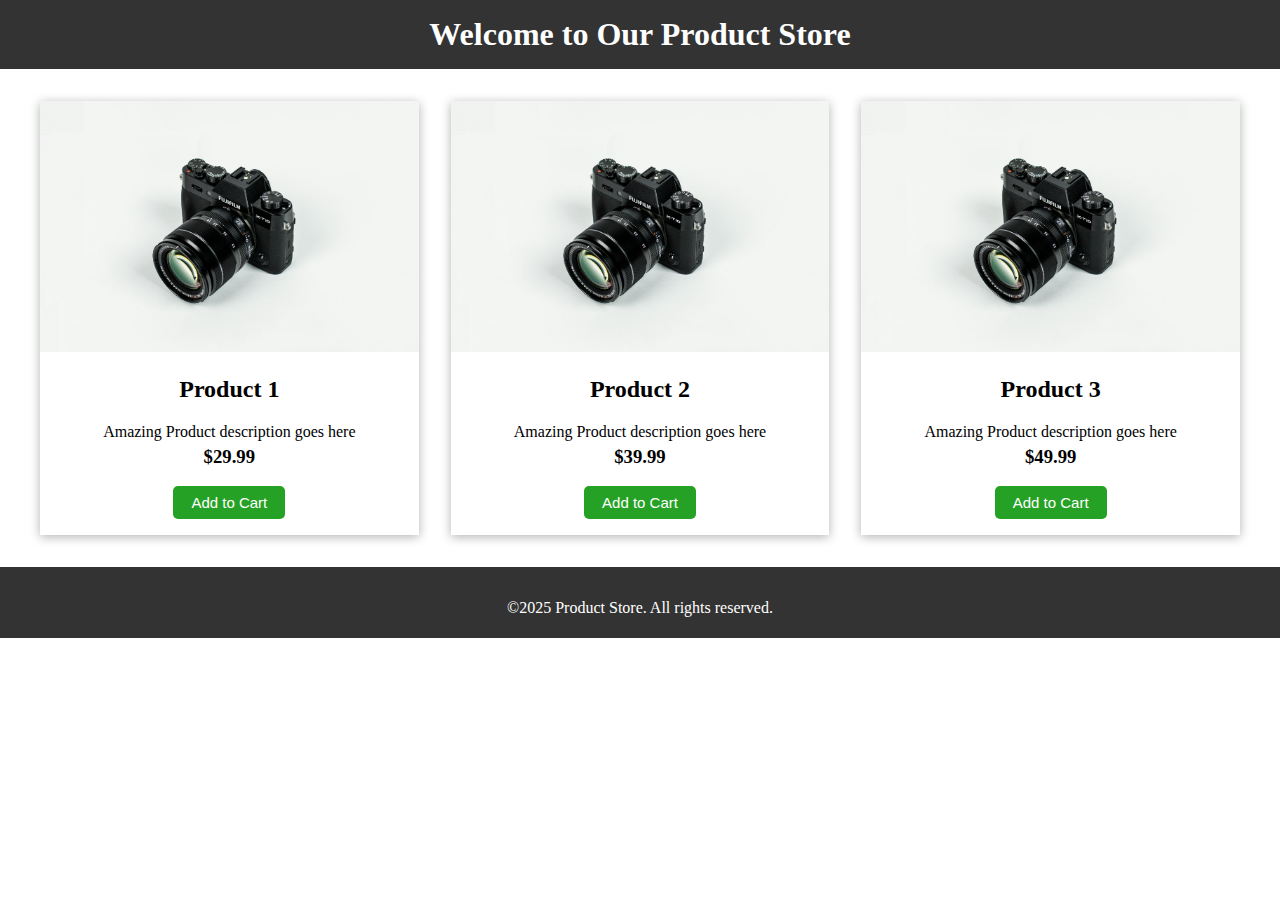
<file: index.html>
<!DOCTYPE html>
<html lang="en">
<head>
  <meta charset="UTF-8">
  <title>Product Selling Website</title>
  <style>
     body {
      margin: 0;
      padding: 0;
    }

    .productimage {
      height: auto;
      width: 100%;
    }

    .first-header {
      background-color: #333;
      color: white;
      padding: 1rem;
      text-align: center;
    }

    h1 {
      padding: 0;
      margin: 0;
    }

    h3 {
      margin-top: 5px;
    }

    p {
      margin-bottom: 5px;
    }

    #add-to-cart {
      background-color: rgb(37, 162, 37);
      color: white;
      border: none;
      padding: 8px 18px 8px 18px;
      border-radius: 5px;
      font-size: 15px;
      cursor: pointer;
    }

    #add-to-cart:hover {
      background-color: green;
    }

    .first-container {
      box-shadow: 0px 2px 10px  rgba(0, 0, 0, 0.3);
    }

    .sub-container {
      margin: 1rem;
    }

    .container {
      display: grid;
      grid-template-columns: repeat(auto-fit,minmax(300px,1fr));
      gap: 2rem;
      text-align: center;
    }

    #footer-end {
      background-color: #333;
      text-align: center;
      color: white;
      padding: 1rem;
    }

    footer {
      margin: 0;
      padding: 0;
    }

    .head-container {
      max-width: 1200px;
      margin: 2rem auto;
      padding: 0px 1rem; 
    }
  </style>
</head>
<body>
  <header class="first-header">
    <h1>Welcome to Our Product Store</h1>
  </header>
  <div class="head-container">
    <div class="container">
      <div class="first-container">
        <img class="productimage" src="pexels-madebymath-90946.jpg" alt="a image">
        <div class="sub-container">
          <h2>Product 1</h2>
          <p>Amazing Product description goes here</p>
          <h3>$29.99</h3>
          <button id="add-to-cart">Add to Cart</button>
        </div>
      </div>
      <div class="first-container">
        <img class="productimage" src="pexels-madebymath-90946.jpg" alt="a image">
        <div class="sub-container">
          <h2>Product 2</h2>
          <p>Amazing Product description goes here</p>
          <h3>$39.99</h3>
          <button id="add-to-cart">Add to Cart</button>
        </div>
      </div>
      <div class="first-container">
        <img class="productimage" src="pexels-madebymath-90946.jpg" alt="a image">
        <div class="sub-container">
          <h2>Product 3</h2>
          <p>Amazing Product description goes here</p>
          <h3>$49.99</h3>
          <button id="add-to-cart">Add to Cart</button>
        </div>
      </div>
    </div>
  </div>
  <footer id="footer-end">
    <p>©2025 Product Store. All rights reserved.</p>
  </footer>
</body>
</html>
</file>
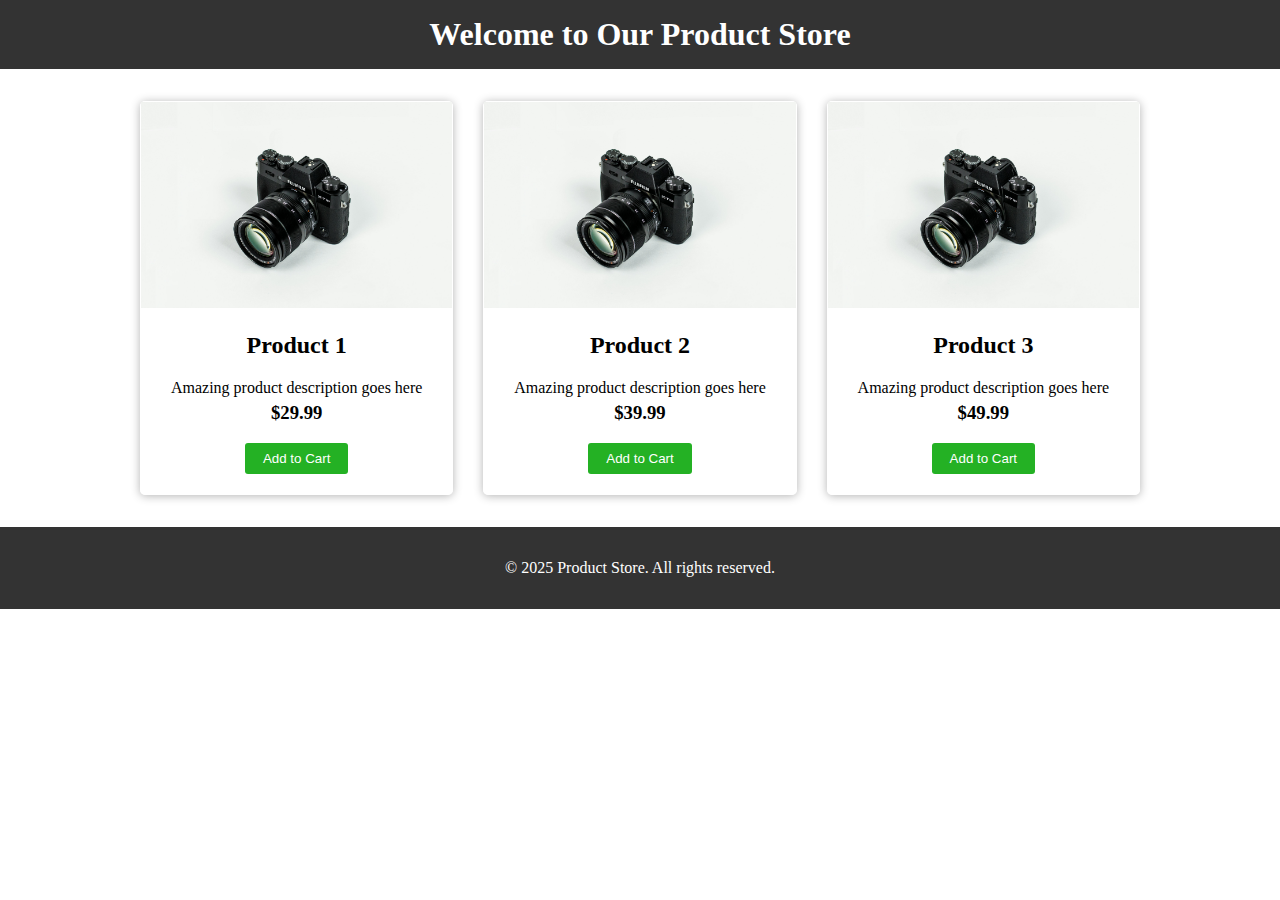
<file: index1.html>
<!DOCTYPE html>
<html lang="en">
<head>
  <meta charset="UTF-8">
  <title>Product Store</title>
  <link rel="stylesheet" href="index1.css">
</head>
<body>
<header>
  <h1>Welcome to Our Product Store</h1>
</header>
<div class="maincontainer">
  <div class="container">
    <div class="product-1">
      <img class="productimage" src="pexels-madebymath-90946.jpg" alt="a product">
      <h2>Product 1</h2>
      <p>Amazing product description goes here</p>
      <h3>$29.99</h3>
      <button id="add-to-cart">Add to Cart</button>
    </div>
    <div class="product-1">
      <img class="productimage" src="pexels-madebymath-90946.jpg" alt="a product">
      <h2>Product 2</h2>
      <p>Amazing product description goes here</p>
      <h3>$39.99</h3>
      <button id="add-to-cart">Add to Cart</button>
    </div>
    <div class="product-1">
      <img class="productimage" src="pexels-madebymath-90946.jpg" alt="a product">
      <h2>Product 3</h2>
      <p>Amazing product description goes here</p>
      <h3>$49.99</h3>
      <button id="add-to-cart">Add to Cart</button>
    </div>
  </div>
</div>

<footer>
  <p>© 2025 Product Store. All rights reserved.</p>
</footer>

</body>
</html>
</file>
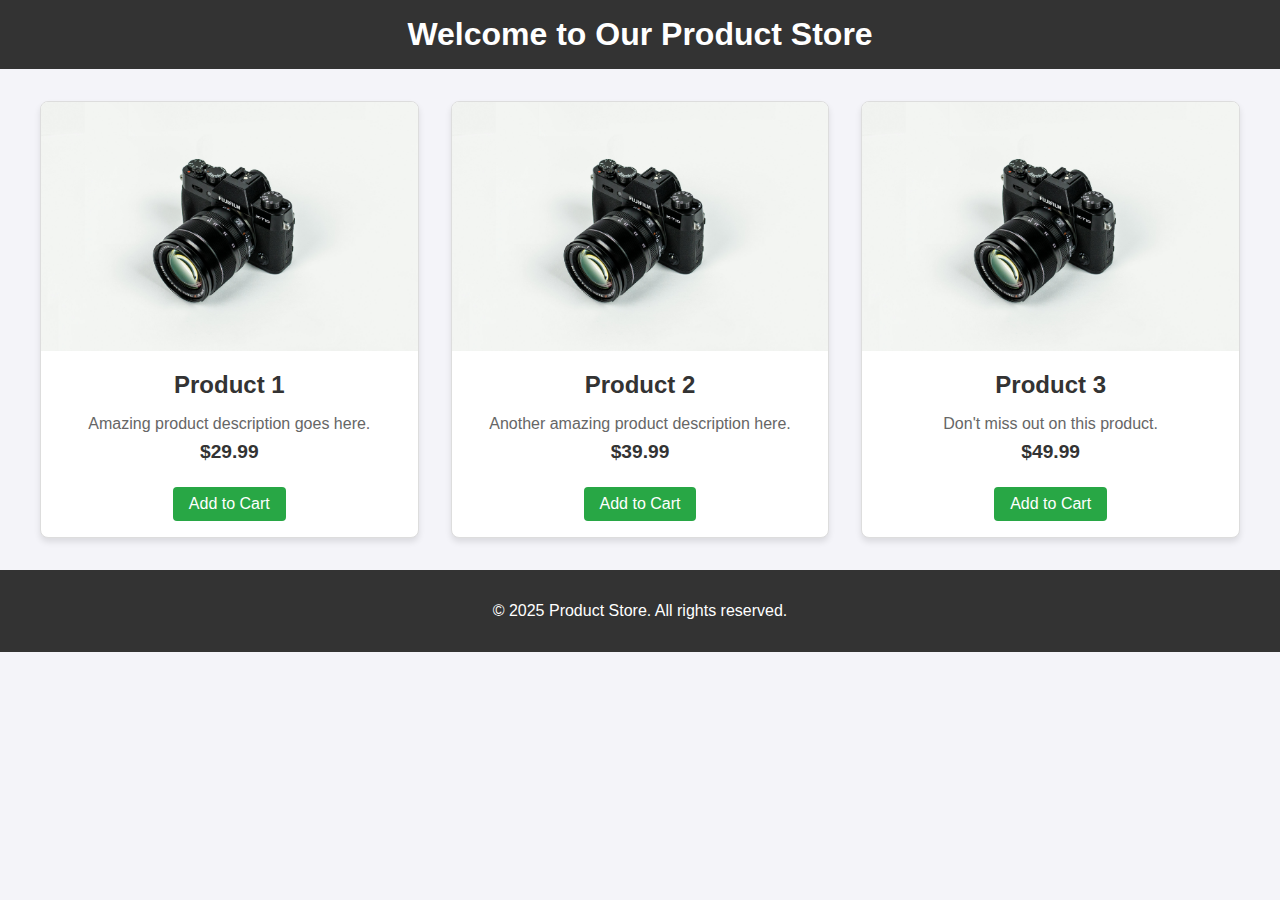
<file: solution.html>
<!DOCTYPE html>
<html lang="en">
<head>
    <meta charset="UTF-8">
    <meta name="viewport" content="width=device-width, initial-scale=1.0">
    <title>Product Store</title>
    <style>
        body {
            font-family: Arial, sans-serif;
            margin: 0;
            padding: 0;
            background-color: #f4f4f9;
            color: #333;
        }
        header {
            background-color: #333;
            color: #fff;
            padding: 1rem 0;
            text-align: center;
        }
        header h1 {
            margin: 0;
        }
        .container {
            max-width: 1200px;
            margin: 2rem auto;
            padding: 0 1rem;
        }
        .products {
            display: grid;
            grid-template-columns: repeat(auto-fit, minmax(300px, 1fr));
            gap: 2rem;
        }
        .product {
            background: #fff;
            border: 1px solid #ddd;
            border-radius: 8px;
            box-shadow: 0 4px 6px rgba(0, 0, 0, 0.1);
            overflow: hidden;
            text-align: center;
        }
        .product img {
            width: 100%;
            height: auto;
        }
        .product h2 {
            font-size: 1.5rem;
            margin: 1rem 0;
        }
        .product p {
            font-size: 1rem;
            color: #666;
            margin: 0.5rem 1rem;
        }
        .product .price {
            font-size: 1.2rem;
            font-weight: bold;
            color: #333;
        }
        .product button {
            background-color: #28a745;
            color: #fff;
            border: none;
            padding: 0.5rem 1rem;
            margin: 1rem 0;
            border-radius: 4px;
            cursor: pointer;
            font-size: 1rem;
        }
        .product button:hover {
            background-color: #218838;
        }
        footer {
            text-align: center;
            padding: 1rem 0;
            background-color: #333;
            color: #fff;
            margin-top: 2rem;
        }
    </style>
</head>
<body>
    <header>
        <h1>Welcome to Our Product Store</h1>
    </header>
    <div class="container">
        <div class="products">
            <div class="product">
                <img src="./pexels-madebymath-90946.jpg" alt="Product 1">
                <h2>Product 1</h2>
                <p>Amazing product description goes here.</p>
                <p class="price">$29.99</p>
                <button>Add to Cart</button>
            </div>
            <div class="product">
                <img src="./pexels-madebymath-90946.jpg" alt="Product 2">
                <h2>Product 2</h2>
                <p>Another amazing product description here.</p>
                <p class="price">$39.99</p>
                <button>Add to Cart</button>
            </div>
            <div class="product">
                <img src="./pexels-madebymath-90946.jpg" alt="Product 3">
                <h2>Product 3</h2>
                <p>Don't miss out on this product.</p>
                <p class="price">$49.99</p>
                <button>Add to Cart</button>
            </div>
        </div>
    </div>
    <footer>
        <p>&copy; 2025 Product Store. All rights reserved.</p>
    </footer>
</body>
</html>
</file>
<file: index1.css>
body {
  margin: 0;
  padding: 0;
}

header {
  background-color: rgba(0, 0, 0, 0.799);
  color: white;
  padding: 1rem;
  text-align: center;
}

header h1 {
  padding: 0;
  margin: 0;
}

.product-1 p {
  margin-bottom: 5px;
}

.product-1 h3 {
  margin-top: 5px;
}

div img {
  height: auto;
  width: 100%;
}

#add-to-cart {
  background-color: rgb(36, 177, 36);
  color: white;
  border: none;
  padding: 8px 18px;
  border-radius: 3px;
  margin-bottom: 20px;
  cursor: pointer;
}

#add-to-cart:hover {
  background-color: green;
}

.product-1 {
  box-shadow: 0px 1px 10px rgba(0, 0, 0, 0.3);
  text-align: center;
  border: 1px solid white;
  border-radius: 5px;
}

footer {
  background-color: rgba(0, 0, 0, 0.799);
  color: white;
  padding: 1rem;
  text-align: center;
}

.container {
  display: grid;
  grid-template-columns: repeat(auto-fill, minmax(300px,1fr));
  gap: 30px;
}

.maincontainer {
  margin: 1rem auto;
  max-width: 1000px;
  padding: 1rem;
}
</file>
